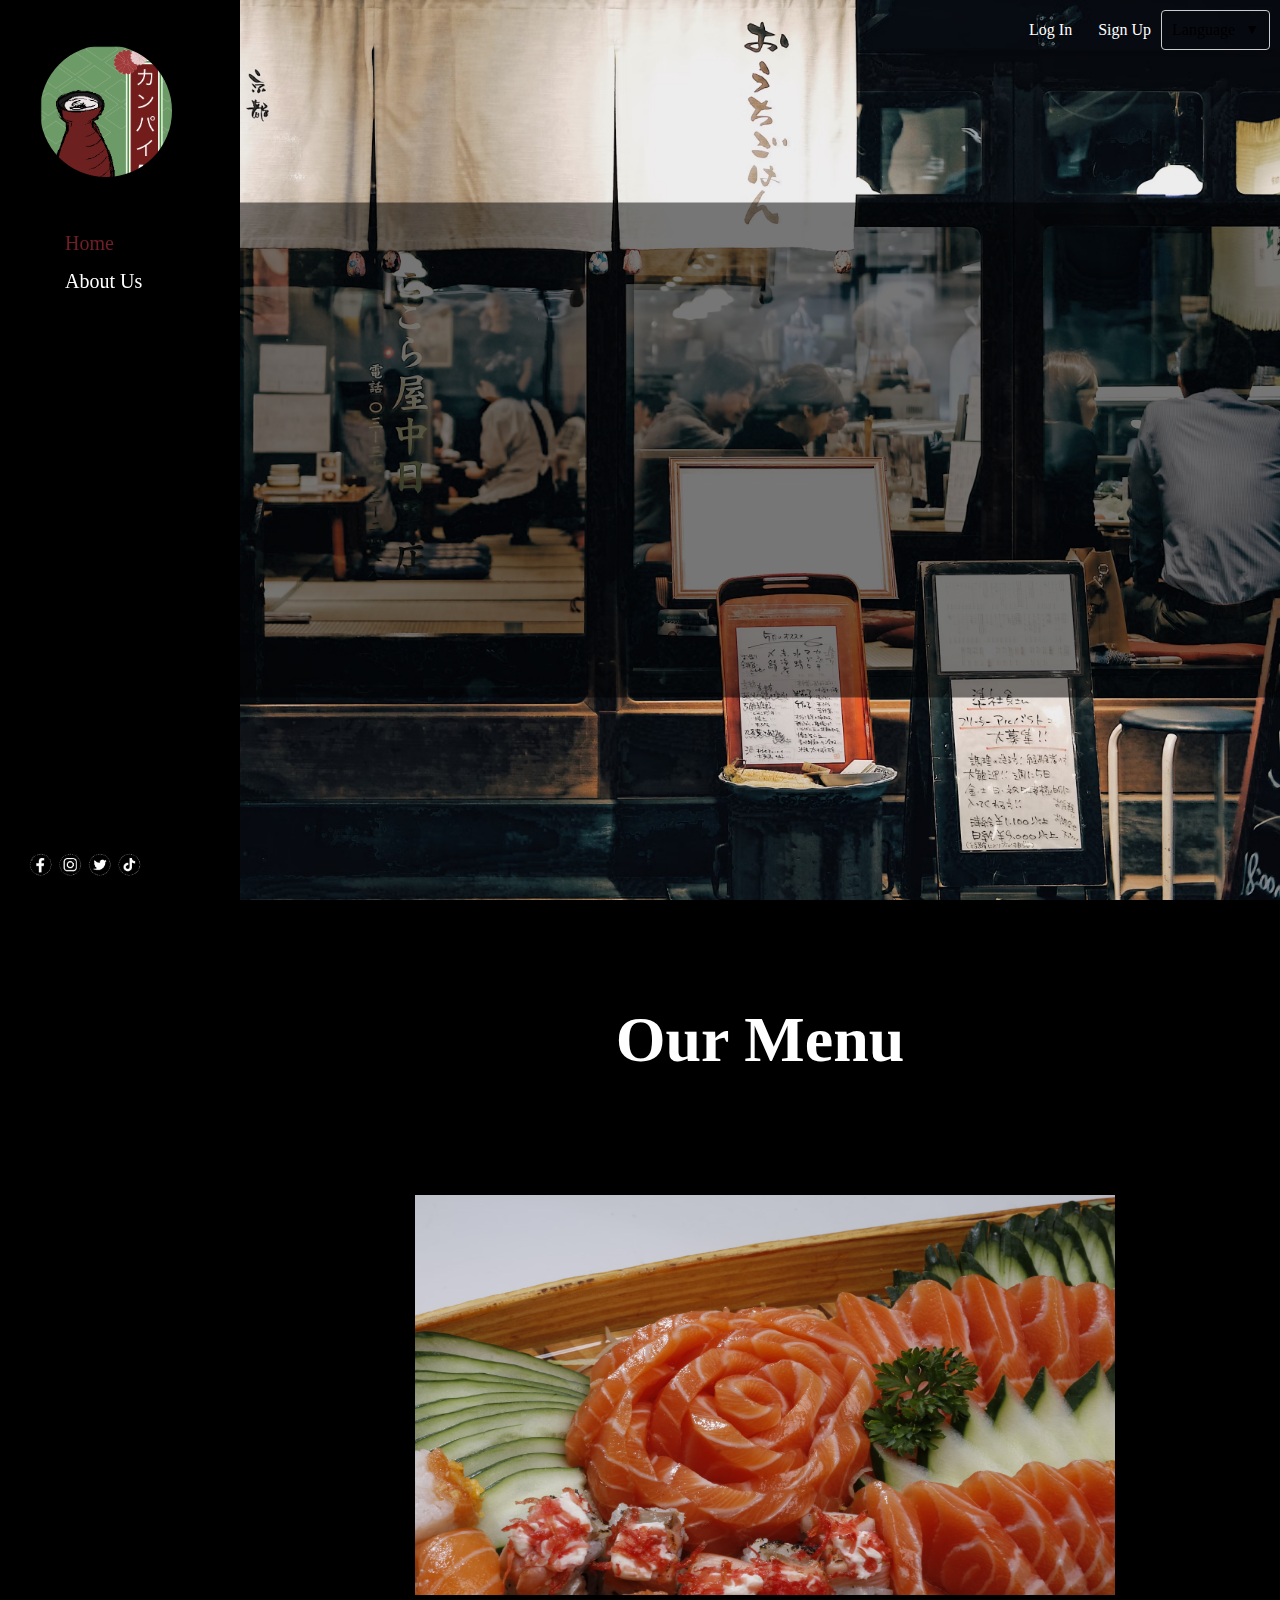
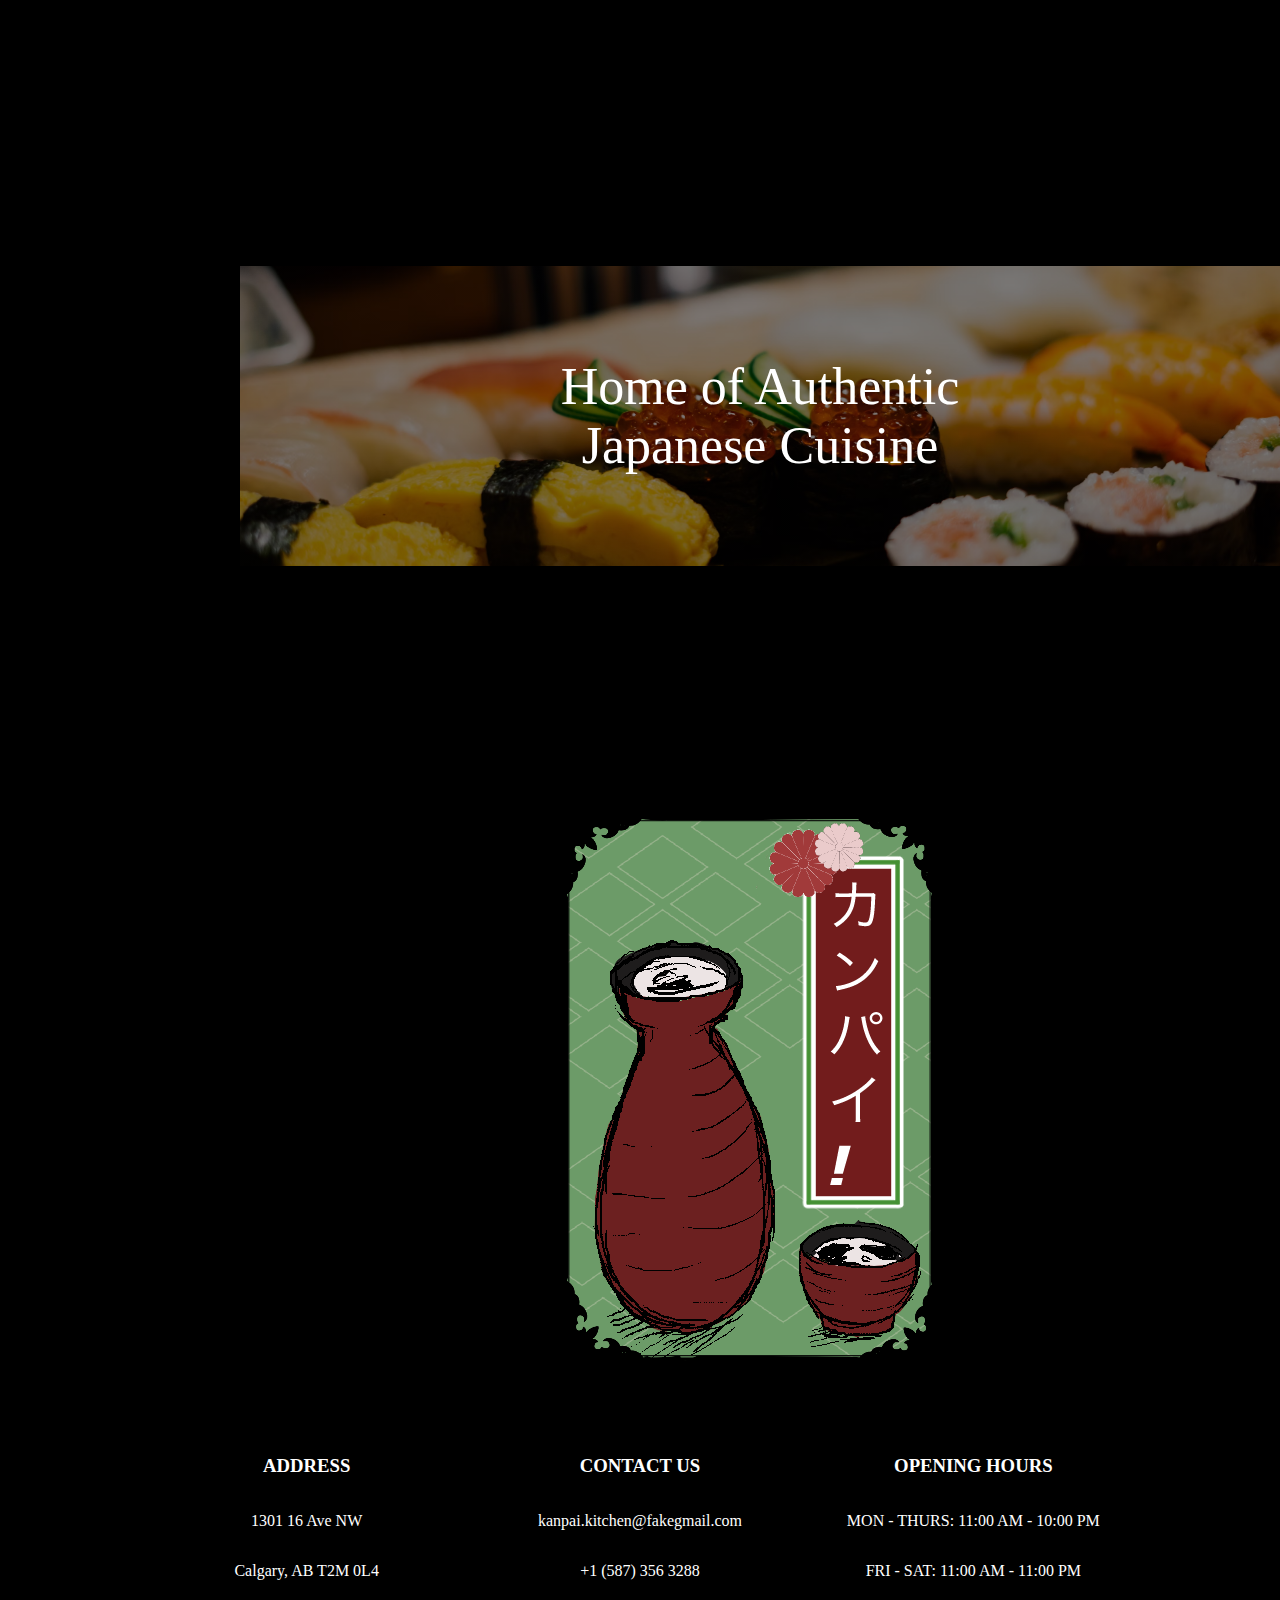
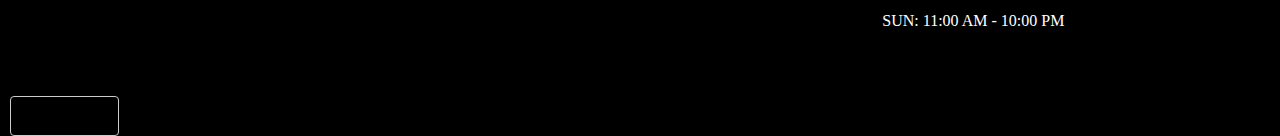
<file: index.html>
<!DOCTYPE html>
<html lang="en">
<head>
    <meta charset="UTF-8">
    <meta name="viewport" content="width=device-width, initial-scale=1.0">
    <title>Kanpai! Japanese Restaurant</title>
    <linkrel="stylesheet"href="Log-in.css">
  

    <style>

.menu-title {
        font-size: 64px;
        color: white;
        font-family: "Luminari", fantasy;
    }
    
    /* Add the new styles for the authorization buttons here */
    .auth-buttons {
        position: absolute;
        top: 0;
        right: 0;
        padding: 10px;
        z-index: 5; /* Ensure it sits above other content */
    }

    .auth-button {
        background-color: transparent;
        border: none;
        color: white;
        font-size: 16px;
        font-family: Palatino, serif;
        margin-left: 10px;
        cursor: pointer;
    }
        body {
            margin: 0;
            padding: 0;
            font-family: Palatino, serif;
            background-color: black;
            color: white;
            overflow-x: hidden;
        }

        .container {
            position: relative;
            height: 100vh;
            width: 100%;
            display: flex;
            flex-direction: column;
            justify-content: center;
            align-items: center;
        }

        .border {
            position: fixed;
            top: 0;
            left: 0;
            width: 2.5in;
            height: 100vh;
            background-color: black;
            z-index: 2;
        }

        .logo {
            position: fixed;
            top: 45px;
            left: 40px;
            width: 132.34px;
            height: 132.34px;
            border-radius: 55%;
            overflow: hidden;
            z-index: 3;
        }

        .logo img {
            width: 101%;
            height: auto;
        }

        .home, .about {
            position: fixed;
            font-size: 20px;
            color: #ffffff;
            text-decoration: none;
            z-index: 3;
            font-family: Palatino, serif;
        }

        .home {
            top: calc(50px + 132.34px + 50px);
            left: 65px;
            color: #701f28;
        }

        .about {
            top: calc(50px + 130.34px + 90px);
            left: 65px;
        }

        .background-image {
            position: absolute;
            top: 0;
            left: 0;
            width: 100%;
            height: 100vh;
            background: url('photo-1504416285472-eccf03dd31eb.avif') no-repeat center center;
            background-size: cover;
            z-index: 1;
        }
        .second-background {
        position: relative;
        margin-top: 120px;
        background-image: url('Untitled-1.png');
        background-size: contain;
        background-position: center;
        background-attachment: fixed;
        width: 100%;
        height: 300px;

    
        }

        .second-background-overlay {
    margin-top: 120px;
    height: 300px;
    width: calc(100% - 2.5in);
    margin-left: 2.5in;
    background: linear-gradient(rgba(0, 0, 0, 0.5), rgba(0, 0, 0, 0.5)), url('photo-1514190051997-0f6f39ca5cde.avif') center/cover no-repeat;
    position: relative;
    z-index: 1;
}

.overlay-message {
    font-size: 52px;
    font-family: "Luminari", fantasy;
    color: white;
    text-align: center;
    position: absolute;
    top: 50%;
    left: 50%;
    transform: translate(-50%, -50%);
    z-index: 2; /* Ensure it's above the overlay */
}



.text-below-background {
            position: relative;
            font-size: 32px;
            font-family: Palatino, serif;
            color: white;
            text-align: center;
            position: absolute;
            width: 100%;
            margin-top: 100px;
            margin-left: 110px;
            top: calc(210vh + 200px); 
            transform: translateY(-50%); /* Adjust the positioning */
            z-index: 2; /* Ensure it's above the black background */
        }

        .additional-text {
    font-size: 16px;
    font-family: Palatino, serif;
    color: white;
    text-align: center;
    position: absolute;
    width: calc(100% - 2.5in);
    left: 55%;
    transform: translateX(-50%);
    top: calc(230vh + 200px); /* Adjust the top position as needed */
    z-index: 2;
}

.additional-text-2 {
    font-family: Palatino, serif;
    color: white;
    text-align: center;
    position: absolute;
    width: calc(100% - 5in); /* Adjust the width as needed */
    left: 55%;
    transform: translateX(-50%);
    top: calc(240vh + 230px); /* Adjust the top position as needed */
    z-index: 2;
}




        .transparent-box {
            position: absolute;
            top: 50%;
            left: 2.5in;
            transform: translate(0%, -50%);
            width: calc(100vw - 2.5in);
            height: 55%;
            background-color: rgba(0, 0, 0, 0.5);
            z-index: 1;
            pointer-events: none;
            padding: 20px;
            box-sizing: border-box;
            display: flex;
            flex-direction: column;
            justify-content: center;
        }

        .content {
            position: relative;
            z-index: 3;
        }

        .welcome-text {
            font-size: 72px;
            color: white;
            text-align: center;
            font-family: "Luminari", fantasy;
        }

        .social-media-icons {
            position: fixed;
            bottom: 20px;
            left: 20px;
            z-index: 3;
            display: flex;
        }

        .social-media-icons img {
            width: 130px;
            height: auto;
            margin-right: 10px;
        }

        .button-container {
            display: flex;
            flex-direction: column;
            align-items: center;
            margin-top: 20px;
        }

        .button {
            background-color: #701f28;
            color: white;
            padding: 20px 40px;
            border-radius: 5px;
            cursor: pointer;
            margin-bottom: 10px;
            font-size: 24px;
            font-family: Palatino, serif;
        }

        .menu-section {
            position: relative;
            width: calc(100% - 2.5in);
            margin-left: 2.5in;
            text-align: center;
            background-color: black;
            color: white;
            font-size: 64px;
            font-family: "Luminari", fantasy;
            padding: 50px 0;
            z-index: 4;
        }

        .menu-title {
            font-size: 64px;
            color: white;
            font-family: "Luminari", fantasy;
 
        }
        .logo-container {
            position:relative;
           left: 110px;
            margin-top: 20px; 
        }

        .logo-containerimg {
            width: 220px; /* Adjust size as needed */height: auto; /* Maintain aspect ratio */
        } 
    
        
        .contact-opening-hours-container {
    display: flex;
    justify-content: space-between;
    padding: 20px;
    max-width: 1000px;
    margin: 20px auto; /* Center the container horizontally */position: relative;
}

.address, .contact-us, .opening-hours {
    flex: 1;
    margin-right: 0px;
    text-align: center; /* Center content horizontally within each column */position: relative;
}

/* Adjust vertical alignment with transform */.contact-opening-hours-container {
    transform: translateY(20px); /* Move container down or up */
}

.address, .contact-us, .opening-hours {
    display: flex;
    flex-direction: column;
    align-items: center; /* Center items horizontally within each column */transform: translateY(-10px); /* Fine-tune vertical alignment if needed */
}


/* Additional styling for the columns to center them within the container */.address, .contact-us, .opening-hours {
    display: flex;
    flex-direction: column;
    align-items: center; /* Center items horizontally within each column */
}

.contact-opening-hours-container {
    padding: 40px; 
}



.dropdown-button {
            background-color: white;
            color: black;
            padding: 10px20px;
            font-size: 16px;
            cursor: pointer;
            display: inline-flex;
            align-items: center;
            border: 1px solid #ccc;
            border-radius: 4px;
            box-shadow: 02px5pxrgba(0, 0, 0, 0.1);
        }

        /* Add an arrow down icon */.dropdown-button::after {
            content: '▼';
            margin-left: 10px;
            font-size: 14px;
        }

        /* Dropdown menu styles */.dropdown-menu {
            display: none;
            position: absolute;
            top: 100%;
            left: 0;
            background-color: white;
            border-radius: 4px;
            box-shadow: 02px5pxrgba(0, 0, 0, 0.1);
            width: 100%;
            box-sizing: border-box;
        }

        /* Dropdown item styles */.dropdown-item {
            display: block;
            padding: 10px20px;
            text-decoration: none;
            color: black;
            font-size: 16px;
        }

        /* Hover state for dropdown items */.dropdown-item:hover {
            background-color: #f0f0f0;
        }

        /* Show menu when active */.show {
            display: block;
        }



    </style>
    

    
</head>

<body>
    

        
    <div class="auth-buttons">
    <button class="auth-button">Log In</button>
    <button class="auth-button">Sign Up</button>
    <div class="dropdown"><button class="dropdown-button">Language</button><div class="dropdown-menu"><a href="#" class="dropdown-item">English</a><a href="#" class="dropdown-item">Français</a><a href="#" class="dropdown-item">日本語</a><!-- Japanese Kanji --></div></div>

    
    
</div>

    <div class="border"></div>
    <div class="background-image"></div>
    <div class="container">
        <div class="logo">
            <img src="IMG_2239.PNG" alt="Kanpai! Logo        "></div>
            <a href="#" class="home">Home</a>
            <a href="#" class="about">About Us</a>
            <div class="transparent-box">
                <div class="content">
                    <h1 class="welcome-text">Welcome to <span style="font-size: 92px;">Kanpai!</span></h1>
                    
                    <div class="button-container">
                        <button class="button">Menu</button>
                        <button class="button">Order Here</button>
                        <button class="button">Online Reservations</button>
                        <button class="button">Contact Us</button>
                    </div>
                </div>
            </div>
        </div>

        <style>
            /* Other existing styles remain untouched */
            
            .button, .welcome-text {
                opacity: 0; /* Start with 0 opacity */
                animation: fadeIn 2s forwards; /* Apply the fade-in animation */
            }
        
            @keyframes fadeIn {
                from {
                    opacity: 0; /* Start with 0 opacity */
                }
                to {
                    opacity: 1; /* Fade in to full opacity */
                }
            }
        </style>
        
    
        <div class="menu-section">
            <h2 class="menu-title">Our Menu</h2>

            </div>

            <style>
                /* Other existing styles remain untouched */
            
                .slideshow-image {
                
                    width: 700px; /* Set the width to 6 inches (approx 576px) */
                    height: 384px; /* Set the height to 4 inches (approx 384px) */
                    /* Keep other properties of .slideshow-image as they are */
                }
            
                /* Continue with other CSS styles as needed */
            </style>

<style>
    /* Other existing styles remain untouched */
    
    .menu-section {
        position: relative;
        width: calc(100% - 2.5in);
        margin-left: 2.5in;
        text-align: center;
        background-color: black;
        color: white;
        font-size: 64px;
        font-family: "Luminari", fantasy;
        padding: 50px 0;
        z-index: 1;
    }
    .menu-title {
        font-size: 64px;
        color: white;
        font-family: "Luminari", fantasy;
    }
    
    .slideshow-container {
        display: flex;
        justify-content: center; /* Center the images horizontally */
        align-items: center; /* Center the images vertically */
        margin-top: 15px; /* Spacing from the top */
        margin-left: 250px; /* Indentation from the right */
        height: 400px; /* Set a fixed height for the slideshow container */
        overflow-y: auto; /* Enable vertical scrolling */
    }
    
    .slideshow-image {
        width: 700px;
        height: 400px;
        margin: 0 10px;
        display: none;
    }
</style>


<!-- Slideshow Container -->
<div class="slideshow-container">
    <img class="slideshow-image" src="image1.jpeg" alt="Food Image 1" style="display: none;">
    <img class="slideshow-image" src="image2.jpeg" alt="Food Image 2" style="display: none;">
    <img class="slideshow-image" src="image3.jpeg" alt="Food Image 3" style="display: none;">
    <img class="slideshow-image" src="image4.jpeg" alt="Food Image 4" style="display: none;">
    <img class="slideshow-image" src="image5.jpeg" alt="Food Image 5" style="display: none;">
    <img class="slideshow-image" src="image6.jpeg" alt="Food Image 6" style="display: none;">
    <img class="slideshow-image" src="image7.jpeg" alt="Food Image 7" style="display: none;">
    <img class="slideshow-image" src="image8.jpeg" alt="Food Image 8" style="display: none;">
    <img class="slideshow-image" src="image9.jpeg" alt="Food Image 9" style="display: none;">
</div>



<div class="view-menu-button">
    <button class="button">View Full Menu</button>
</div>

<style>
     .view-menu-button {
    margin-top: 70px; /* Adds vertical space between the slideshow and the button */
    margin-left: 2in; /* Adjusts horizontal position to align with your content */
    text-align: center; /* Aligns the button to the left */
}

</style>


<!-- Second background image section -->
<div class="second-background-overlay">



    <div class="overlay-message">Home of Authentic Japanese Cuisine</div>

</div>

<style>
    .logo-container {
            text-align: center;
            margin-top: 250px; /* Adjust spacing as needed */
        }
        .logo-containerimg {
            width: 220px; /* Adjust size as needed */height: auto; /* Maintain aspect ratio */
        }

</style>
<div class="logo-container"><img src="IMG_2239.PNG" alt="Restaurant Logo"></div>

<div class="contact-opening-hours-container"><div class="address"><h3>ADDRESS</h3><p>1301 16 Ave NW</p><p>Calgary, AB T2M 0L4</p></div><div class="contact-us"><h3>CONTACT US</h3><p>kanpai.kitchen@fakegmail.com</p><p>+1 (587) 356 3288</p></div><div class="opening-hours"><h3>OPENING HOURS</h3><p>MON - THURS: 11:00 AM - 10:00 PM</p><p>FRI - SAT: 11:00 AM - 11:00 PM</p><p>SUN: 11:00 AM - 10:00 PM</p></div></div>





<style>/* Insert CSS here *//* Dropdown container */.dropdown {
            position: relative;
            display: inline-block;
        }

        /* Dropdown button */.dropdown-button {
            background-color: transparent;
            border: 1px solid #ccc;
            color: black;
            font-size: 16px;
            font-family: Palatino, serif;
            cursor: pointer;
            padding: 10px;
            border-radius: 4px;
        }

        /* Dropdown content (hidden by default) */.dropdown-content {
            display: none;
            position: absolute;
            right: 0;
            top: 100%;
            background-color: white;
            color: black;
            min-width: 160px;
            box-shadow: 0px8px16px0pxrgba(0, 0, 0, 0.2);
            border-radius: 4px;
            z-index: 1;
        }

        /* Dropdown items */.dropdown-item {
            color: black;
            padding: 12px16px;
            text-decoration: none;
            display: block;
        }

        /* Change color of dropdown items on hover */.dropdown-item:hover {
            background-color: #f1f1f1;
        }

        /* Show the dropdown content on button hover */.dropdown:hover.dropdown-content {
            display: block;
        }
    </style></head><body><div class="dropdown"><button class="auth-button dropdown-button">Language</button><div class="dropdown-content"><a href="#" class="dropdown-item" data-language="en">English</a><a href="#" class="dropdown-item" data-language="fr">Français</a><a href="#" class="dropdown-item" data-language="jp">日本語</a></div></div><script>// Insert JavaScript heredocument.addEventListener('DOMContentLoaded', () => {
            const dropdownItems = document.querySelectorAll('.dropdown-item');

            dropdownItems.forEach(item => {
                item.addEventListener('click', (event) => {
                    event.preventDefault();
                    const selectedLanguage = item.getAttribute('data-language');
                    console.log('Selected language:', selectedLanguage);
                    // Here you would handle the language selection (e.g., change the site language)// For example, update the button text to the selected languagedocument.querySelector('.dropdown-button').textContent = item.textContent;
                });
            });
        
    </script>
</style>

<script>
    let currentImageIndex = 0;
    const images = document.querySelectorAll('.slideshow-image');
    const totalImages = images.length;

    function showImage(index) {
        images.forEach(img => img.style.display = 'none'); // Hide all images
        images[index].style.display = 'block'; // Show the current image
    }

    function nextImage() {
        currentImageIndex = (currentImageIndex + 1) % totalImages; // Cycle through the images
        showImage(currentImageIndex);
    }

    // Initially show the first image
    showImage(currentImageIndex);

    // Change the image every 5 seconds
    setInterval(nextImage, 5000);
</script>
<script>

document.querySelector('.dropdown-button').addEventListener('click', function() {
    const menu = document.querySelector('.dropdown-menu');
    menu.classList.toggle('show');
});

</script>


        <!-- Social Media Icons Section -->
        <div class="social-media-icons">
            <img src="social media.png" alt="Social Media Logos">
        </div>

     
        
</body>
</html>
</file>
